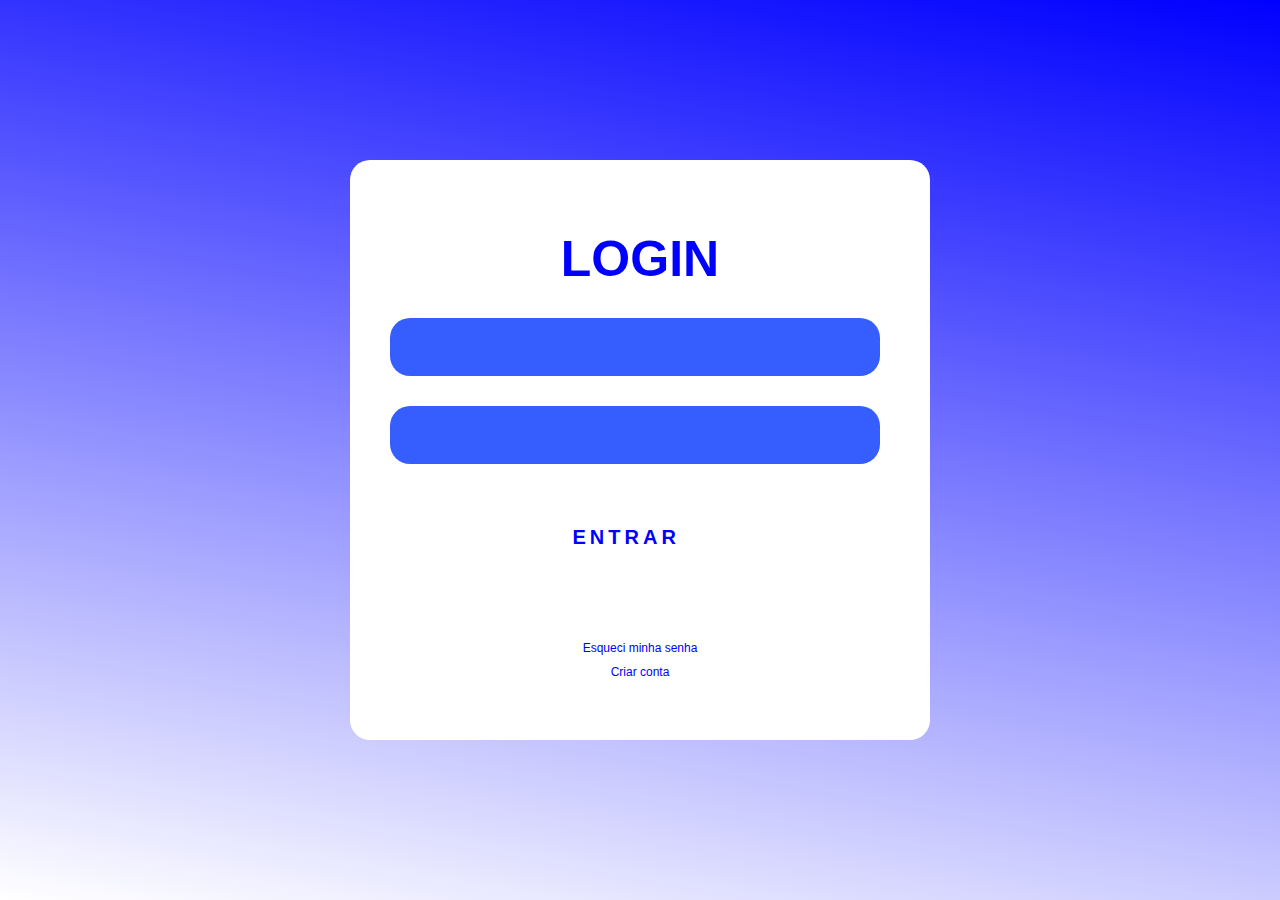
<file: index.html>
<!DOCTYPE html>
<html lang="pt-br">
<head>
    <meta charset="UTF-8">
    <meta http-equiv="X-UA-Compatible" content="IE=edge">
    <meta name="viewport" content="width=device-width, initial-scale=1.0">
    <title>Fintech</title>
    <link rel="stylesheet" href="style.css"/> 

<body>
    
    <form class="login">
        <h2>LOGIN</h2>
        <div class="box-user">
            <input type="text" name="" required>
            <label for="Usuário"></label>
        </div>
        <div class="box-user">
            <input type="password" name="" required>
            <label for="Usuário"></label>
        </div>
        <div style="display: flex; justify-content: center; align-items: center;">
        <a href="#" class="btn">
        
            <span></span>
            <span></span>
            <span></span>
            <span></span>
            <span></span>
            Entrar
        
        </a>
        </div>
        <div>
            <a href="redefinirSenha.html" class="forget">Esqueci minha senha</a>
        </div>
        <div>
            <a href="criarConta.html" class="forget1">Criar conta</a>
        </div>
    </form>
</body>
</html>
</file>
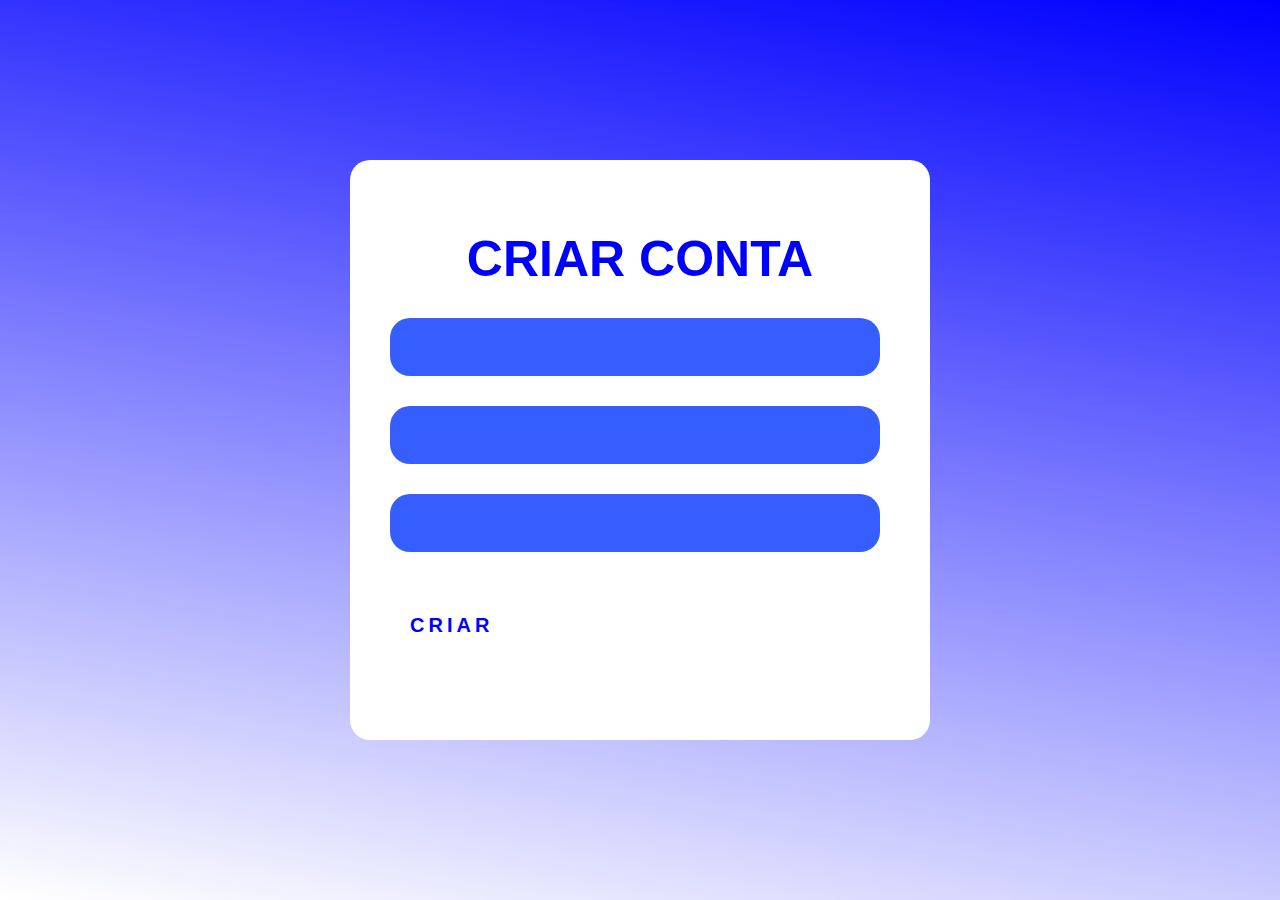
<file: criarConta.html>
<!DOCTYPE html>
<html lang="pt-br">
<head>
    <meta charset="UTF-8">
    <meta http-equiv="X-UA-Compatible" content="IE=edge">
    <meta name="viewport" content="width=device-width, initial-scale=1.0">
    <title>Fintech</title>
    <link rel="stylesheet" href="style.css"/> 

<body>
    
    <form class="login">
        <h2>CRIAR CONTA</h2>
        <div class="box-user">
            <input type="text" name="" required>
            <label for="Usuário"></label>
        </div>
        <div class="box-user">
            <input type="password" name="" required>
            <label for="Usuário"></label>
        </div>
        <div class="box-user">
            <input type="password" name="" required>
            <label for="Usuário"></label>
        </div>
        <div>
            <a href="criarConta.html" class="forget1"></a>
        </div>
        <a href="#" class="btn">
            <span></span>
            <span></span>
            <span></span>
            <span></span>
            <span></span>
            Criar

        </a>
    </form>
</body>
</html>
</file>
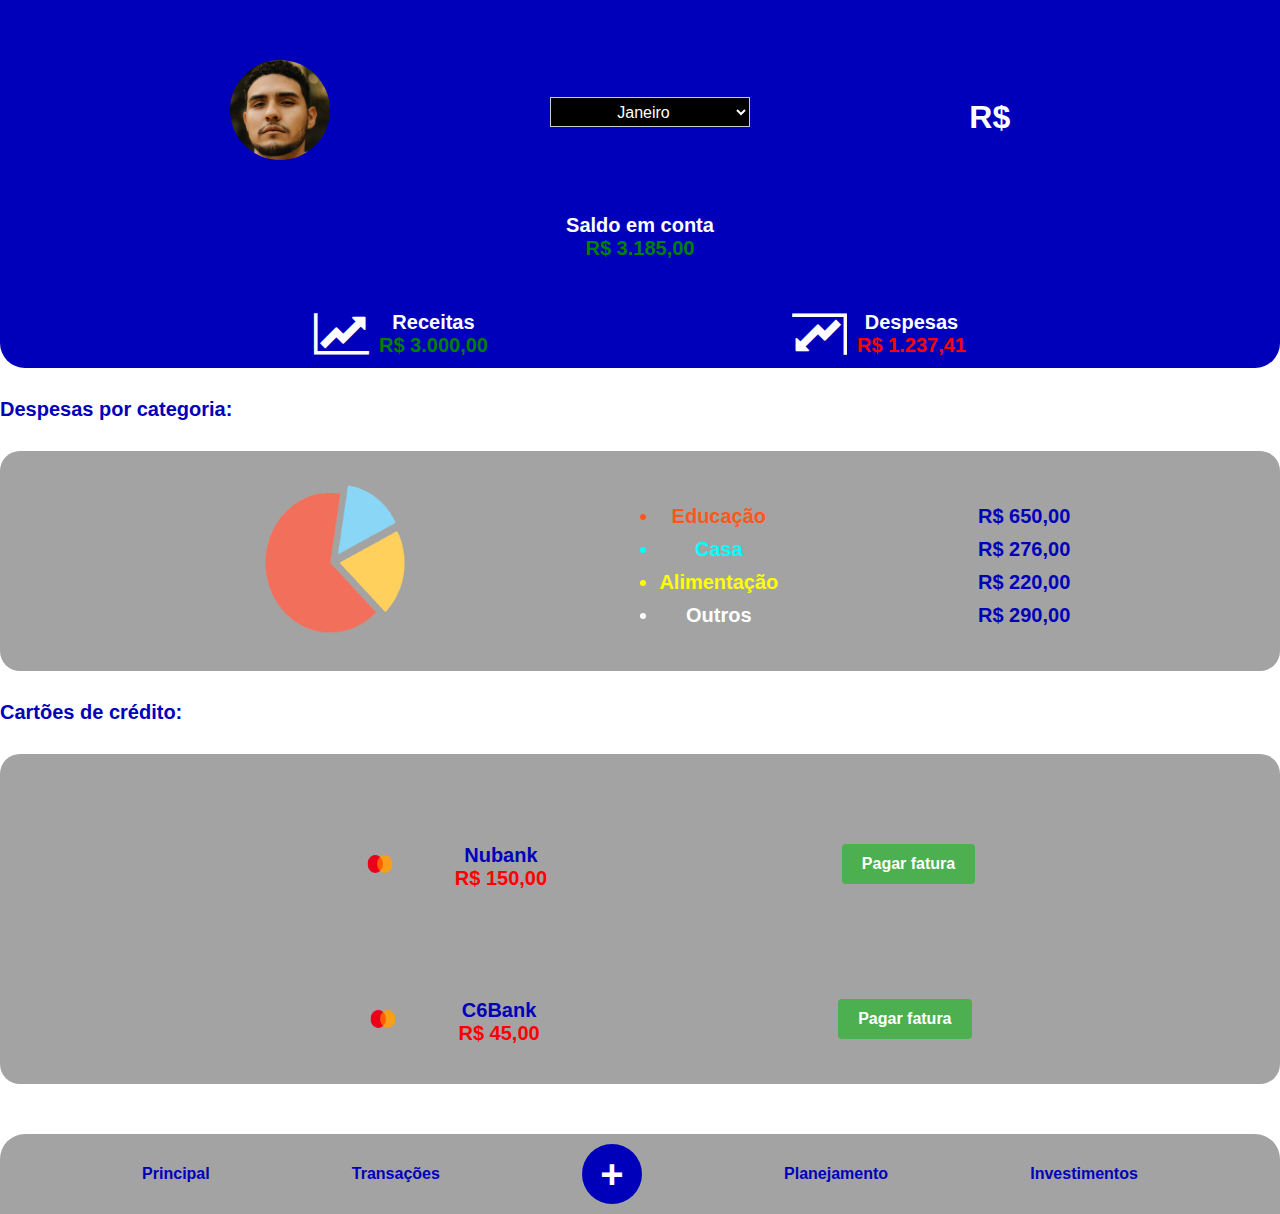
<file: home.html>
<!DOCTYPE html>
<html lang="en">
<head>
    <meta charset="UTF-8">
    <meta name="viewport" content="width=device-width, initial-scale=1.0">
    <title>ORGANAPP</title>
    <link rel="stylesheet" href="home.css"/> 
    <link rel="stylesheet" href="https://cdnjs.cloudflare.com/ajax/libs/font-awesome/4.7.0/css/font-awesome.min.css">
    <link rel="stylesheet" href="https://cdnjs.cloudflare.com/ajax/libs/font-awesome/4.7.0/css/font-awesome.min.css">
</head>
<body>
<section class="header">
    <div class="linhaheader">
        <div>
            <img src="fotoDePerfil.jpeg" alt="" style="border-radius: 50%; width: 100px;height: 100px;">
            
        </div>
        <div>
            <select class="custom-select">
            <option value="1">Janeiro</option>
            <option value="2">Fevereiro</option>
            <option value="3">Março</option>
            <option value="4">Abril</option>
            <option value="5">Maio</option>
            <option value="6">Junho</option>
            <option value="7">Julho</option>
            <option value="8">Agosto</option>
            <option value="9">Setembro</option>
            <option value="10">Outubro</option>
            <option value="11">Novembro</option>
            <option value="12">Dezembro</option>
            </select>
        </div>
        <div>
            <h1>R$</h1>
        </div>
    </div>
    <div class="linhaheader">
        <div>
            <p>Saldo em conta</p>
            <p style="color: green;">R$ 3.185,00</p>
        </div>
    </div>
    <div class="linhaheader">
        <div class="receitasDespesas">
            <div>
                <i class="fa fa-line-chart chart-icon"></i>   
                <style>
                    .chart-icon {
                      color: white; /* Cor do ícone */
                      font-size: 48px; /* Tamanho do ícone */
                    }
                  </style>        
             </div>

            <div>
                <p>Receitas</p>
                <p style="color: green;">R$ 3.000,00</p>
            </div>

        </div>

        <div class="receitasDespesas">
            <div>
                <i class="fa fa-line-chart chart-icon2"></i>
                <style>
                    .chart-icon2 {
                      color: white; /* Cor do ícone */
                      font-size: 48px; /* Tamanho do ícone */
                      transform: rotate(180deg); /* Girar o ícone para baixo */
                    }
                  </style>
            </div>

            <div>
                <p>Despesas</p>
                <p style="color: red;">R$ 1.237,41</p>
            </div>

        </div>


    </div>



</section>

<section class="despesasPcategoria">
    
    <p style="margin-top: 30px; font-size: 20px; font-weight: bold; color: rgb(0, 0, 187);">Despesas por categoria:</p>

    <div class="sessao" style="display: flex; align-items: center; justify-content: space-evenly;">
        <div>
            <img src="graficoPng-removebg-preview.png" alt="" style="border-radius: 50%; width: 250px; height: 150px;">
            
        </div>

        <div>
            <ul class="lista">
            <li style="margin-top: 10px; color: rgb(255, 87, 27);">Educação</li>
            <li style="margin-top: 10px; color: aqua;">Casa</li>
            <li style="margin-top: 10px;color: yellow;">Alimentação</li>
            <li style="margin-top: 10px;">Outros</li>
            </ul>
        </div>
        <div class="lista">
            <p style="margin-top: 10px; color: rgb(0, 0, 187);">R$ 650,00</p>
            <p style="margin-top: 10px; color: rgb(0, 0, 187);">R$ 276,00</p>
            <p style="margin-top: 10px; color: rgb(0, 0, 187);">R$ 220,00</p>
            <p style="margin-top: 10px; color: rgb(0, 0, 187);">R$ 290,00</p>
        </div>

    </div>

</section>

<section class="sessaoDcredito">
    <p style="margin-top: 30px; font-size: 20px; font-weight: bold; color: rgb(0, 0, 187);">Cartões de crédito:</p>
<div class="cartoesDcredito">
    <div class="sessaoCartao">
        <div class="nuBank">
            <div>
                <img src= "masterCardLogo.png" alt="" style="border-radius: 50%;width: 150px; height: 100px;">
                
            </div>
            <div>
                <p style=" color:  rgb(0, 0, 187);">Nubank</p>
                <p style="color: red;">R$ 150,00</p>
            </div>
            
            
        </div>

        <button class="custom-button">Pagar fatura</button>

    </div>

    <div class="sessaoCartaoC6">
        <div class="c6Bank">
            <div>
                <img src= "masterCardLogo.png" alt="" style="border-radius: 50%;width: 150px; height: 100px;">
                
            </div>
            <div>
                <p style=" color:  rgb(0, 0, 187);">C6Bank</p>
                <p style="color: red;">R$ 45,00</p>
            </div>
            
            
        </div>

        <button class="custom-button">Pagar fatura</button>

    </div>
</div>

</section>

<section class="homeBtn">

    <div class="topicos">
        <p>Principal</p>
        <p>Transações</p>
        <div style="border-radius: 50%; background-color: rgb(0, 0, 187); ">+</div>
        <p>Planejamento</p>
        <p>Investimentos</p>
    </div>
</section>

</body>
</html>
</file>
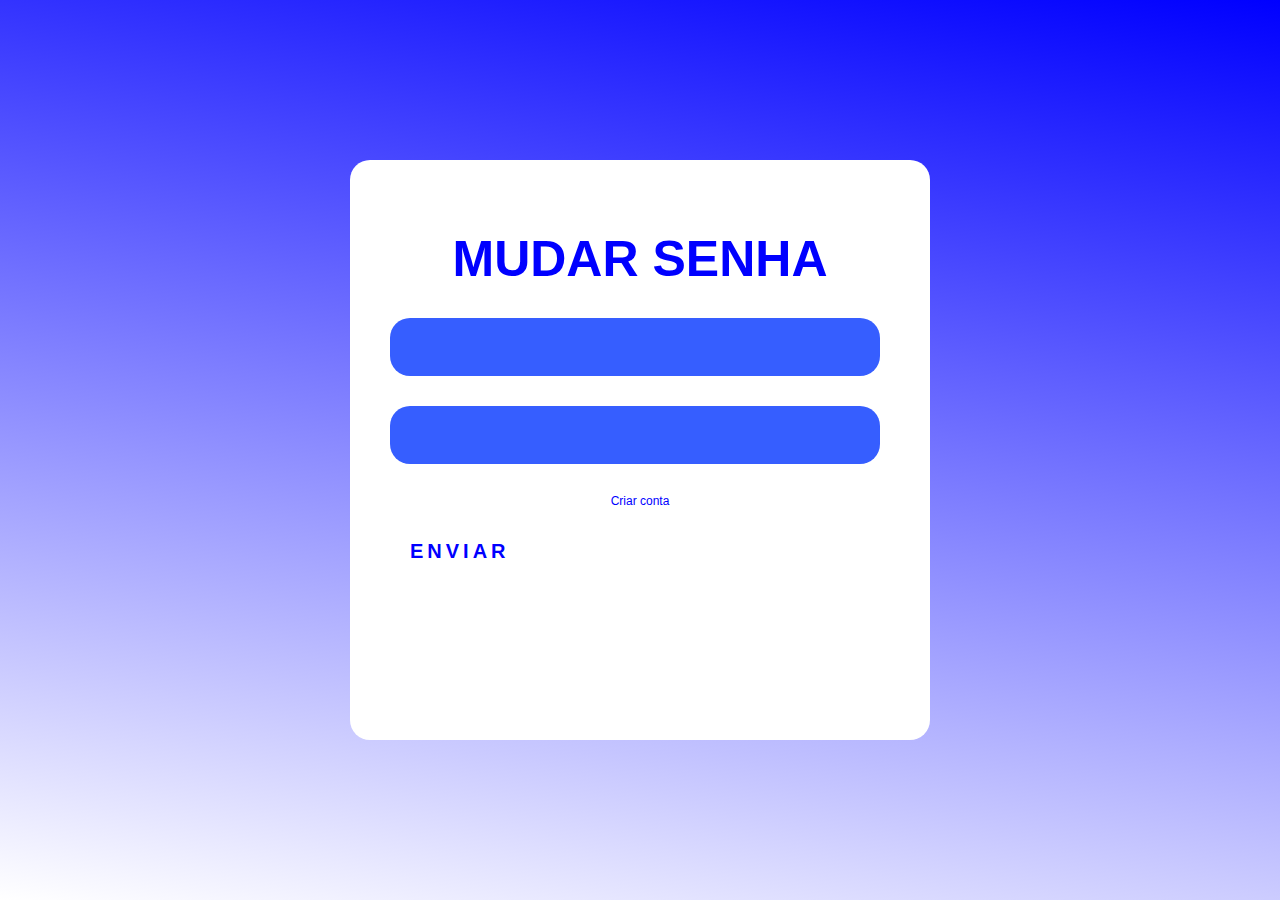
<file: redefinirSenha.html>
<!DOCTYPE html>
<html lang="pt-br">
<head>
    <meta charset="UTF-8">
    <meta http-equiv="X-UA-Compatible" content="IE=edge">
    <meta name="viewport" content="width=device-width, initial-scale=1.0">
    <title>Fintech</title>
    <link rel="stylesheet" href="style.css"/> 

<body>
    
    <form class="login">
        <h2>MUDAR SENHA</h2>
        <div class="box-user">
            <input type="text" name="" required>
            <label for="Usuário"></label>
        </div>
        <div class="box-user">
            <input type="password" name="" required>
            <label for="Usuário"></label>
        </div>
        <div>
            <a href="criarConta.html" class="forget1">Criar conta</a>
        </div>
        <a href="#" class="btn">
            <span></span>
            <span></span>
            <span></span>
            <span></span>
            <span></span>
            Enviar

        </a>
    </form>
</body>
</html>
</file>
<file: style.css>
*{
    margin: 0;
    padding: 0;
    font-family: sans-serif;
}
    
    


body{ 
    background-image: linear-gradient(10deg,  white, blue);
    display: flex;
    justify-content: center;
    align-items: center;
    min-height: 100vh;
}


.login{
    background: #fff;
    border-radius: 20px;
    width: 500px;
    height: 500px;
    padding: 40px;

}

.login h2{
    margin-bottom: 30px;
    font-size: 30px;
    color: blue;
    text-align: center;
    font-size: 50px;
    margin-top: 30px;
}

.login .box-user{
    position: relative;
    
    
}

.login .box-user input{
    display: flex;
    justify-content: space-around;
    width: 90%;
    padding: 20px 20px;
    outline: none;
    border: 0;
    background: transparent;
    font-size: 16px;
    margin-bottom: 30px;
    background-color:hwb(228 21% 0%);
    border-radius: 20px;
    color: white;
}

.login .box-user label{
    position: absolute;
    top: 0;
    left: 0;
    padding: 10px 0;
    color: #0033ff;
    font: 16px;
    pointer-events: none;
    transition: .5s;
}

.login .box-user input:hover{
    background: blue;
    border-radius: 20px;
    color: white;
}

.forget{
    margin-top: 80px;
    border-top: 13px;
    font-size: 12px;
    color: blue;
    display: flex;
    justify-content: center;
    text-decoration: none;

}

.forget1{
    margin-top: 10px;
    border-top: 13px;
    font-size: 12px;
    color: blue;
    display: flex;
    justify-content: center;
    text-decoration: none;
}
.forget:hover{
    border-radius: 5px;
    color:red;
}

.forget1:hover{
    border-radius: 5px;
    color:red;
}
.btn{
    position: relative;
    display: block;
    padding: 12px 20px;
    color: blue;
    text-decoration: none;
    font-size: 20px;
    text-transform: uppercase;
    letter-spacing: 4px;
    font-weight: 700;
    margin-top: 20px;
    transition: .5s;
    width: 15vh;
    overflow: hidden;
}

.btn:hover{
    background: blue;
    border-radius:10px;
    color: #fff;
}

.btn span{
    position: absolute;
    display: block;

}

.btn span:nth-child(1){
    top: 0;
    left: -100%;
    width: 100%;
    height: 4px;
    background: linear-gradient(90deg, transparent, blue);
    animation: btn1 1s linear infinite;
}

@keyframes btn1{
    0%{
        left: -100%;
    }
    50%,
    100%{
        left:100%;
    }
}

.btn span:nth-child(2){
    top: -100%;
    right: 0;
    width: 4px;
    height: 100%;
    background: linear-gradient(180deg, transparent, blue);
    animation: btn2 1s linear infinite;
    animation-delay: .10s;
}

@keyframes btn2{
    0%{
        top: -100%;
    
    }
    50%,
    100%{
        top: 100%;
    }
}

.btn span:nth-child(3){
    bottom: 0;
    right: -100%;
    width: 100%;
    height: 4px;
    background: linear-gradient(270deg, transparent, blue);
    animation: btn3 1s linear infinite;
    animation-delay: .45s;
}

@keyframes btn3{
    0%{
        right: -100%;
    }
    50%,
    100%{
        right: 100%;
    }
}

.btn span:nth-child(4){
    bottom: -100%;
    left: 0;
    width: 4px;
    height: 100%;
    background: linear-gradient(26deg, transparent, blue);
    animation: btn4 1s linear infinite;
    animation-delay: .20s;
}

@keyframes btn4{
    0%{
        bottom: -100%;
    }
    50%,
    100%{
        bottom: 100%;
    }
}



@media (max-width: 405px){
    .login{
        width: 90%;
    }
}
</file>
<file: home.css>
*{
    margin: 0;
    padding: 0;
    font-family: sans-serif;
}


body{ 
    background-color: white;
    display: block;
    justify-content: center;
    align-items: center;
    min-height: 100vh;
}

.header{
    color: white;
    background-color:  rgb(0, 0, 187);
    border-bottom-left-radius: 25px;
    border-bottom-right-radius: 25px;
    padding: 10px;
}

.linhaheader{
    display: flex;
    justify-content: space-evenly;
    align-items: center;
    margin-top: 50px;
    
}

.linhaheader p {
    text-align: center;
    font-size: 20px;
    font-weight: bold;
   
}

.custom-select {
    width: 200px;
    height: 30px;
    font-size: 16px;
    background-color: black;
    color: white;
    border: 1px solid #CCCCCC;
    padding: 5px;
    text-align: center;
}
.linhaheader h1{
    color: white; /* Cor do texto */
    font-size: 32px; /* Tamanho da fonte */
    font-weight: bold; /* Negrito */
    text-align: center; /* Alinhamento do texto */
    text-transform: uppercase; /* Transformar texto em maiúsculas */
    margin-top: 20px; /* Margem superior */
    margin-bottom: 10px; /* Margem inferior */
    margin-right: 40px;
}
.receitasDespesas{
    display: flex;
    justify-content: center;
    align-items: center;
    gap: 10px;
}

.sessao{
    color: white;
    background-color: rgb(163, 163, 163);
    border-radius: 20px;
    padding: 10px;
    margin-top: 30px;
    height: 200px;
    
}
.lista{
    text-align: center;
    font-size: 20px;
    font-weight: bold;
}

.sessaoCartao{
    display: flex;
    justify-content: space-evenly;
    margin-top: 50px;
}

.nuBank{
    display: flex;
    justify-content: space-evenly;
    align-items: center;
    text-align: center;
    font-size: 20px;
    font-weight: bold;
}
    


.sessaoCartaoC6{
    display: flex;
    justify-content: space-evenly;
    margin-top: 50px;
    text-align: center;
    font-size: 20px;
    font-weight: bold;

}

.custom-button {
    background-color: #4CAF50; /* Cor de fundo */
    color: white; /* Cor do texto */
    border: none; /* Sem borda */
    padding: 10px 20px; /* Espaçamento interno */
    text-align: center; /* Alinhamento do texto */
    text-decoration: none; /* Sem decoração de texto */
    display: inline-block; /* Exibição em linha */
    font-size: 16px; /* Tamanho da fonte */
    cursor: pointer; /* Cursor como ponteiro */
    border-radius: 4px; /* Borda arredondada */
    height: 40px;
    font-weight: bold;
    margin-top: 30px;
}
.custom-button:hover {
    background-color: rgb(0, 0, 187) /* Cor de fundo ao passar o mouse */
  }
.custom-button:active {
    background-color: #3e8e41; /* Cor de fundo ao clicar no botão */
  }

.c6Bank{
    display: flex;
    justify-content: space-evenly;
    align-items: center;
    text-align: center;
    font-size: 20px;
    font-weight: bold;
    
}

.cartoesDcredito{
    color: white;
    background-color: rgb(163, 163, 163);
    border-radius: 20px;
    padding: 10px;
    margin-top: 30px;
    
}

.topicos{
    display: flex;
    justify-content: space-evenly;
    align-items: center;
    margin-top: 50px;
    background-color: rgb(163, 163, 163);
    height: 80px;
    border-top-right-radius: 25px;
    border-top-left-radius: 25px;
    color: rgb(0, 0, 187);
    font-weight: bold;
}

.topicos div{
    width: 60px;
    height: 60px;
    display: flex;
    align-items: center;
    justify-content: center;
    color: white;
    font-size: 40px;
}
</file>
